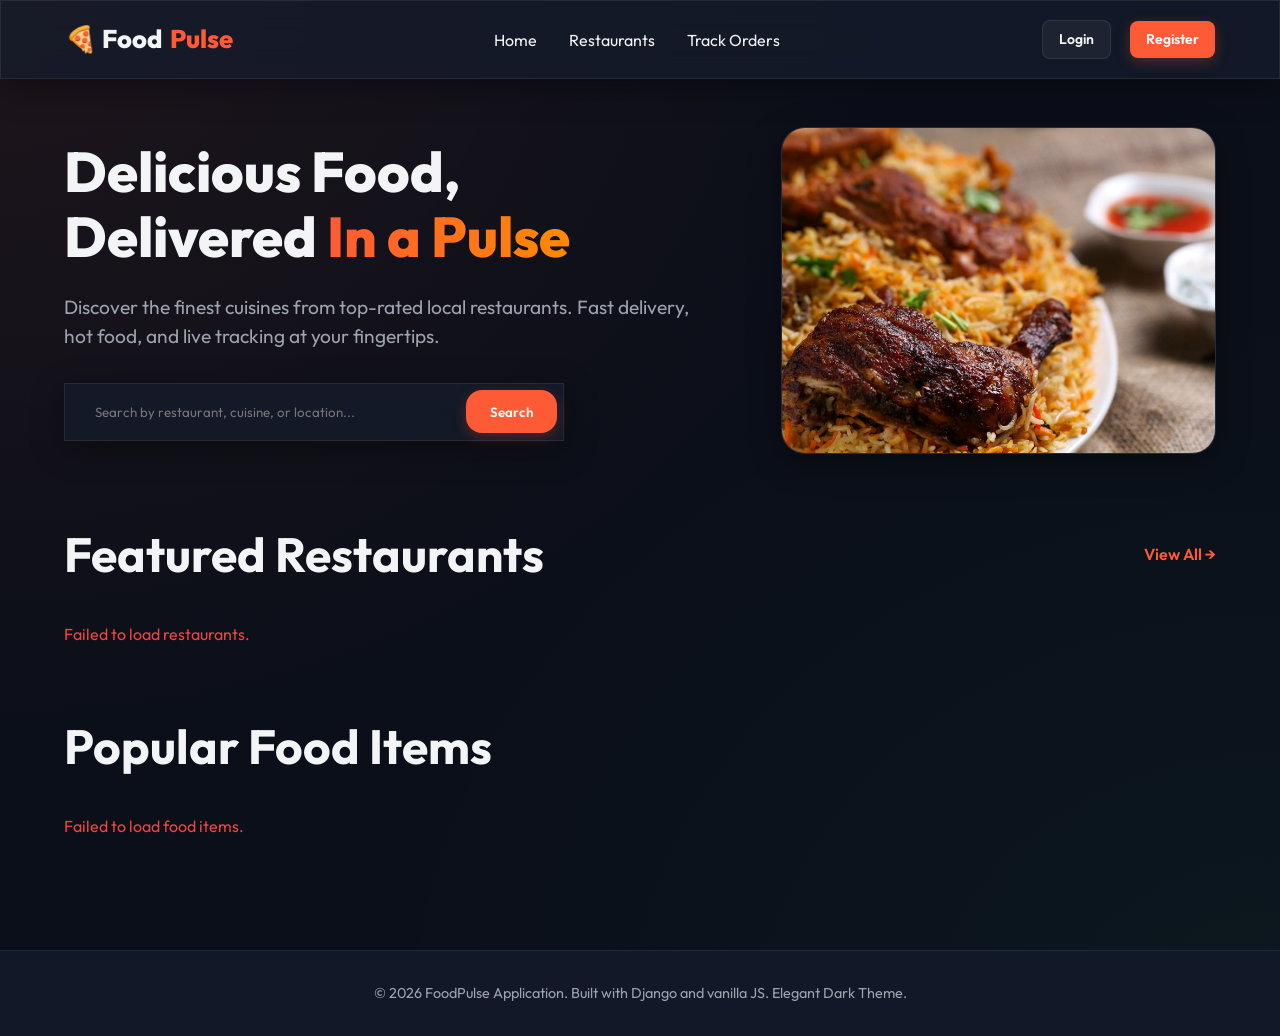
<file: Frontend/index.html>
<!DOCTYPE html>
<html lang="en">
<head>
    <meta charset="UTF-8">
    <meta name="viewport" content="width=device-width, initial-scale=1.0">
    <title>FoodPulse - Premium Online Food Ordering</title>
    <link rel="stylesheet" href="style.css">
</head>
<body>
    <!-- Navbar (rendered dynamically by script.js) -->
    <header></header>

    <!-- Hero Section -->
    <main>
        <section class="hero">
            <div class="hero-text">
                <h1>Delicious Food, <br>Delivered <span>In a Pulse</span></h1>
                <p>Discover the finest cuisines from top-rated local restaurants. Fast delivery, hot food, and live tracking at your fingertips.</p>
                <div class="search-input-wrapper glass" style="max-width: 500px; display: flex; gap: 0.5rem; padding: 0.4rem;">
                    <input type="text" id="home-search-input" placeholder="Search by restaurant, cuisine, or location..." style="border: none; background: transparent; flex: 1;">
                    <button id="home-search-btn" class="btn btn-primary" style="padding: 0.6rem 1.5rem;">Search</button>
                </div>
            </div>
            <div class="hero-image glass">
                <img src="images/biryani.jpg" alt="Delicious Food Collection">
            </div>
        </section>

        <!-- Featured Restaurants Section -->
        <section style="margin-bottom: 4rem;">
            <div class="section-title">
                <h2>Featured Restaurants</h2>
                <a href="restaurants.html" class="section-link">View All &rarr;</a>
            </div>
            <div id="featured-restaurants" class="grid-restaurants">
                <!-- Seeded via script.js -->
            </div>
        </section>

        <!-- Popular Food Items Section -->
        <section>
            <div class="section-title">
                <h2>Popular Food Items</h2>
            </div>
            <div id="popular-foods" class="grid-foods">
                <!-- Seeded via script.js -->
            </div>
        </section>
    </main>

    <!-- Footer (rendered dynamically by script.js) -->
    <footer></footer>

    <script src="script.js"></script>
</body>
</html>
</file>
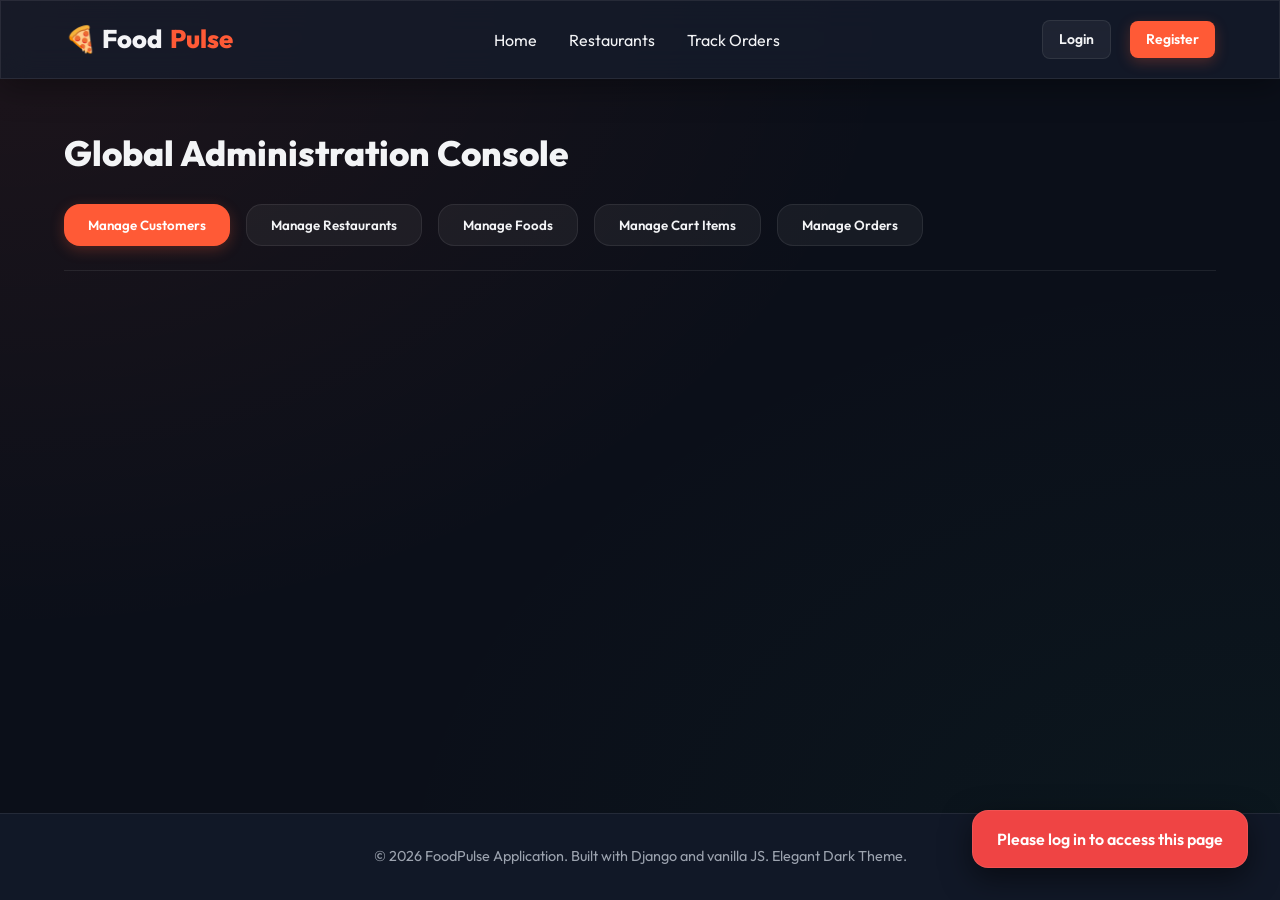
<file: Frontend/admin_dashboard.html>
<!DOCTYPE html>
<html lang="en">
<head>
    <meta charset="UTF-8">
    <meta name="viewport" content="width=device-width, initial-scale=1.0">
    <title>Admin Dashboard - FoodPulse</title>
    <link rel="stylesheet" href="style.css">
</head>
<body>
    <header></header>

    <main>
        <h1 style="font-size: 2.2rem; font-weight: 800; margin-bottom: 1.5rem;">Global Administration Console</h1>
        
        <!-- Admin Navigation Tabs -->
        <div style="display: flex; gap: 1rem; margin-bottom: 2.5rem; flex-wrap: wrap; border-bottom: 1px solid var(--border-color); padding-bottom: 1.5rem;">
            <button class="btn btn-primary admin-tab-btn" data-tab="customers">Manage Customers</button>
            <button class="btn btn-secondary admin-tab-btn" data-tab="restaurants">Manage Restaurants</button>
            <button class="btn btn-secondary admin-tab-btn" data-tab="foods">Manage Foods</button>
            <button class="btn btn-secondary admin-tab-btn" data-tab="cart">Manage Cart Items</button>
            <button class="btn btn-secondary admin-tab-btn" data-tab="orders">Manage Orders</button>
        </div>

        <!-- Dynamic Content Pane -->
        <div id="admin-tab-content" style="display: flex; flex-direction: column; gap: 2rem;">
            <!-- Rendered dynamically by script.js -->
        </div>
    </main>

    <footer></footer>

    <script src="script.js"></script>
</body>
</html>
</file>
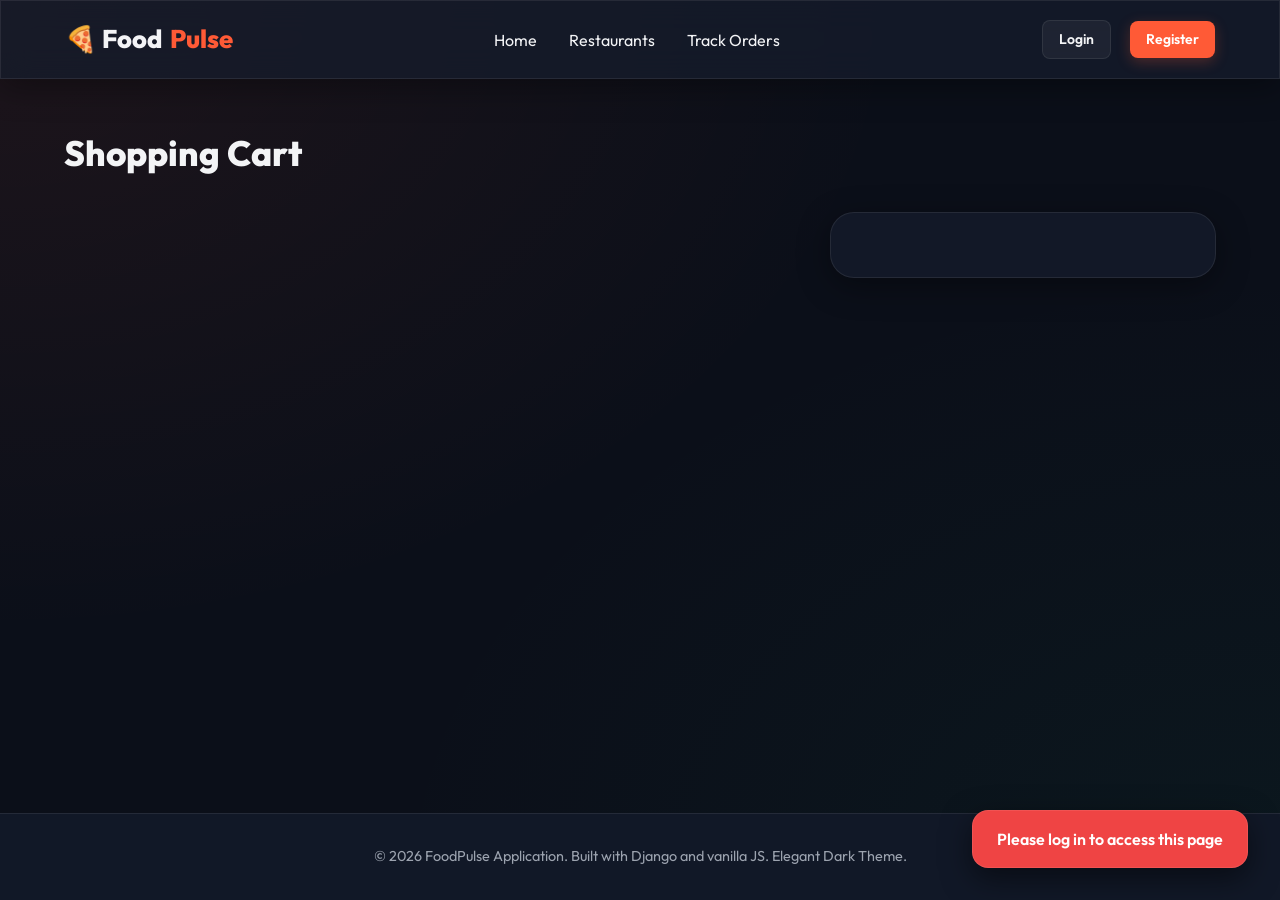
<file: Frontend/cart.html>
<!DOCTYPE html>
<html lang="en">
<head>
    <meta charset="UTF-8">
    <meta name="viewport" content="width=device-width, initial-scale=1.0">
    <title>Your Cart - FoodPulse</title>
    <link rel="stylesheet" href="style.css">
</head>
<body>
    <header></header>

    <main>
        <h1 style="font-size: 2.2rem; font-weight: 800; margin-bottom: 2rem;">Shopping Cart</h1>
        
        <div class="cart-layout">
            <!-- Left: Items List -->
            <div id="cart-items-container" class="cart-items">
                <!-- Dynamically populated -->
            </div>
            
            <!-- Right: Order Total Summary -->
            <div id="cart-summary-totals" class="cart-summary glass">
                <!-- Dynamically populated -->
            </div>
        </div>
    </main>

    <footer></footer>

    <script src="script.js"></script>
</body>
</html>
</file>
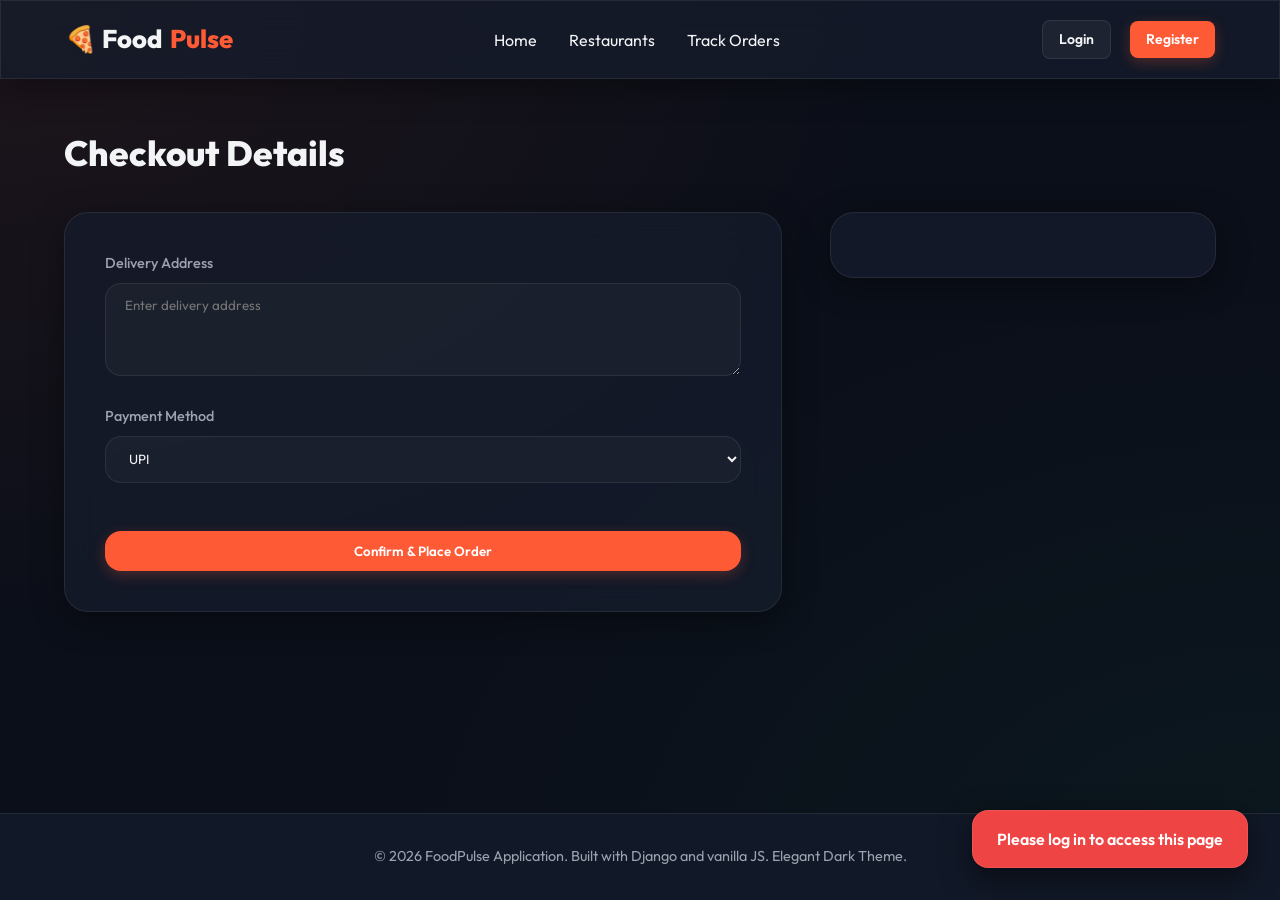
<file: Frontend/checkout.html>
<!DOCTYPE html>
<html lang="en">
<head>
    <meta charset="UTF-8">
    <meta name="viewport" content="width=device-width, initial-scale=1.0">
    <title>Checkout - FoodPulse</title>
    <link rel="stylesheet" href="style.css">
</head>
<body>
    <header></header>

    <main>
        <h1 style="font-size: 2.2rem; font-weight: 800; margin-bottom: 2rem;">Checkout Details</h1>
        
        <div class="cart-layout">
            <!-- Left Form -->
            <div class="glass" style="padding: 2.5rem; border-radius: var(--radius-lg);">
                <form id="checkout-form">
                    <div class="form-group">
                        <label for="chk-address">Delivery Address</label>
                        <textarea id="chk-address" placeholder="Enter delivery address" rows="4" required></textarea>
                    </div>
                    <div class="form-group">
                        <label for="chk-payment">Payment Method</label>
                        <select id="chk-payment" required>
                            <option value="UPI">UPI</option>
                            <option value="Credit Card">Credit Card</option>
                            <option value="Debit Card">Debit Card</option>
                            <option value="Cash on Delivery">Cash on Delivery</option>
                        </select>
                    </div>
                    <button type="submit" class="btn btn-primary" style="width: 100%; margin-top: 1.5rem;">Confirm & Place Order</button>
                </form>
            </div>
            
            <!-- Right Order Summary -->
            <div id="checkout-summary-container" class="cart-summary glass">
                <!-- Populated dynamically -->
            </div>
        </div>
    </main>

    <footer></footer>

    <script src="script.js"></script>
</body>
</html>
</file>
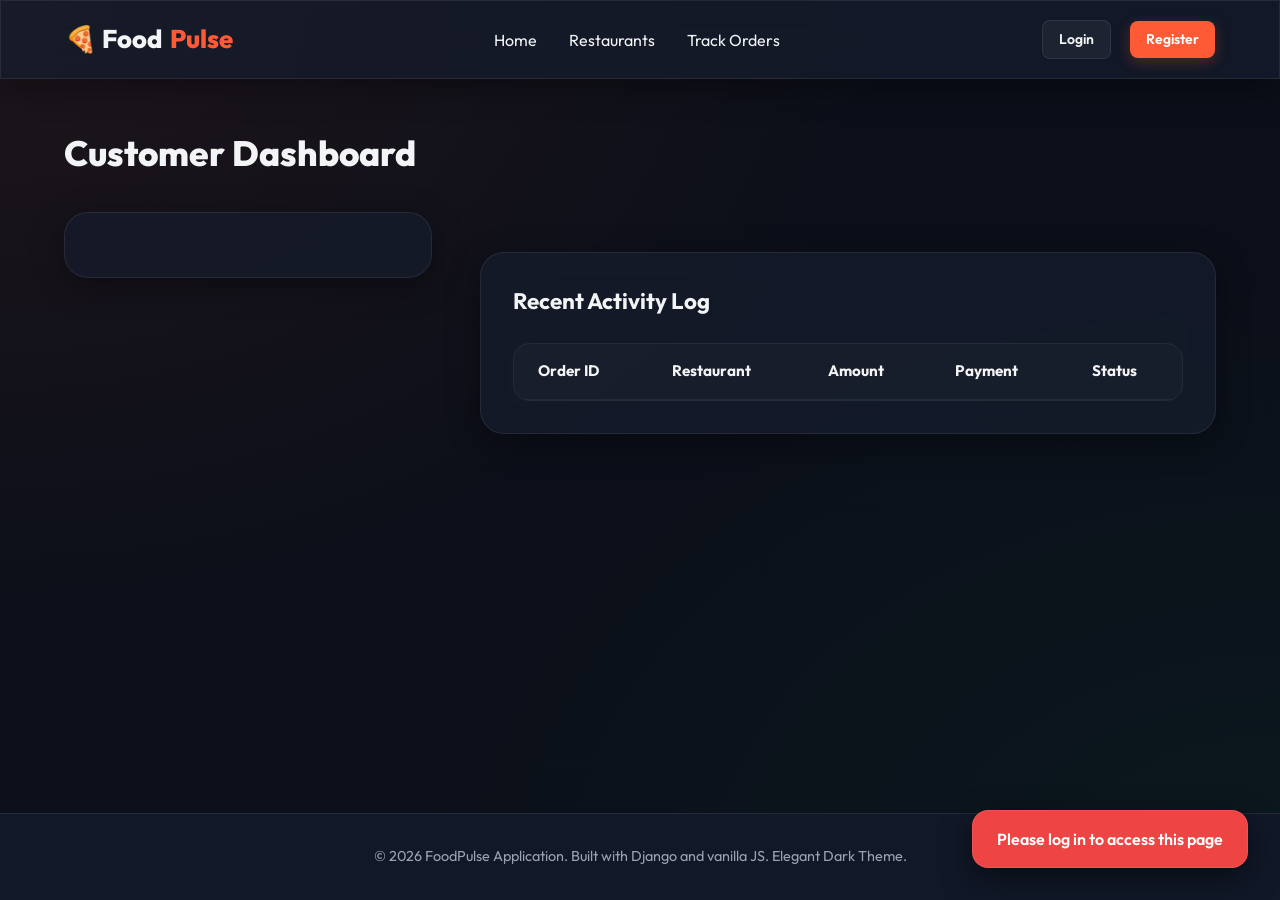
<file: Frontend/customer_dashboard.html>
<!DOCTYPE html>
<html lang="en">
<head>
    <meta charset="UTF-8">
    <meta name="viewport" content="width=device-width, initial-scale=1.0">
    <title>Customer Dashboard - FoodPulse</title>
    <link rel="stylesheet" href="style.css">
</head>
<body>
    <header></header>

    <main>
        <h1 style="font-size: 2.2rem; font-weight: 800; margin-bottom: 2rem;">Customer Dashboard</h1>
        
        <div class="dashboard-grid">
            <!-- Left Side: Profile Card -->
            <div class="panel-side">
                <div id="cust-profile-info" class="profile-card glass">
                    <!-- Populated dynamically -->
                </div>
            </div>
            
            <!-- Right Side: Stats and Log -->
            <div class="panel-main">
                <!-- Stats Row -->
                <div id="cust-stats-container" class="stat-grid">
                    <!-- Populated dynamically -->
                </div>
                
                <!-- Recent Orders -->
                <div class="glass" style="padding: 2rem; border-radius: var(--radius-lg);">
                    <h2 style="font-size: 1.4rem; font-weight: 700; margin-bottom: 1.5rem;">Recent Activity Log</h2>
                    <div class="table-container">
                        <table>
                            <thead>
                                <tr>
                                    <th>Order ID</th>
                                    <th>Restaurant</th>
                                    <th>Amount</th>
                                    <th>Payment</th>
                                    <th>Status</th>
                                </tr>
                            </thead>
                            <tbody id="cust-recent-orders">
                                <!-- Populated dynamically -->
                            </tbody>
                        </table>
                    </div>
                </div>
            </div>
        </div>
    </main>

    <footer></footer>

    <script src="script.js"></script>
</body>
</html>
</file>
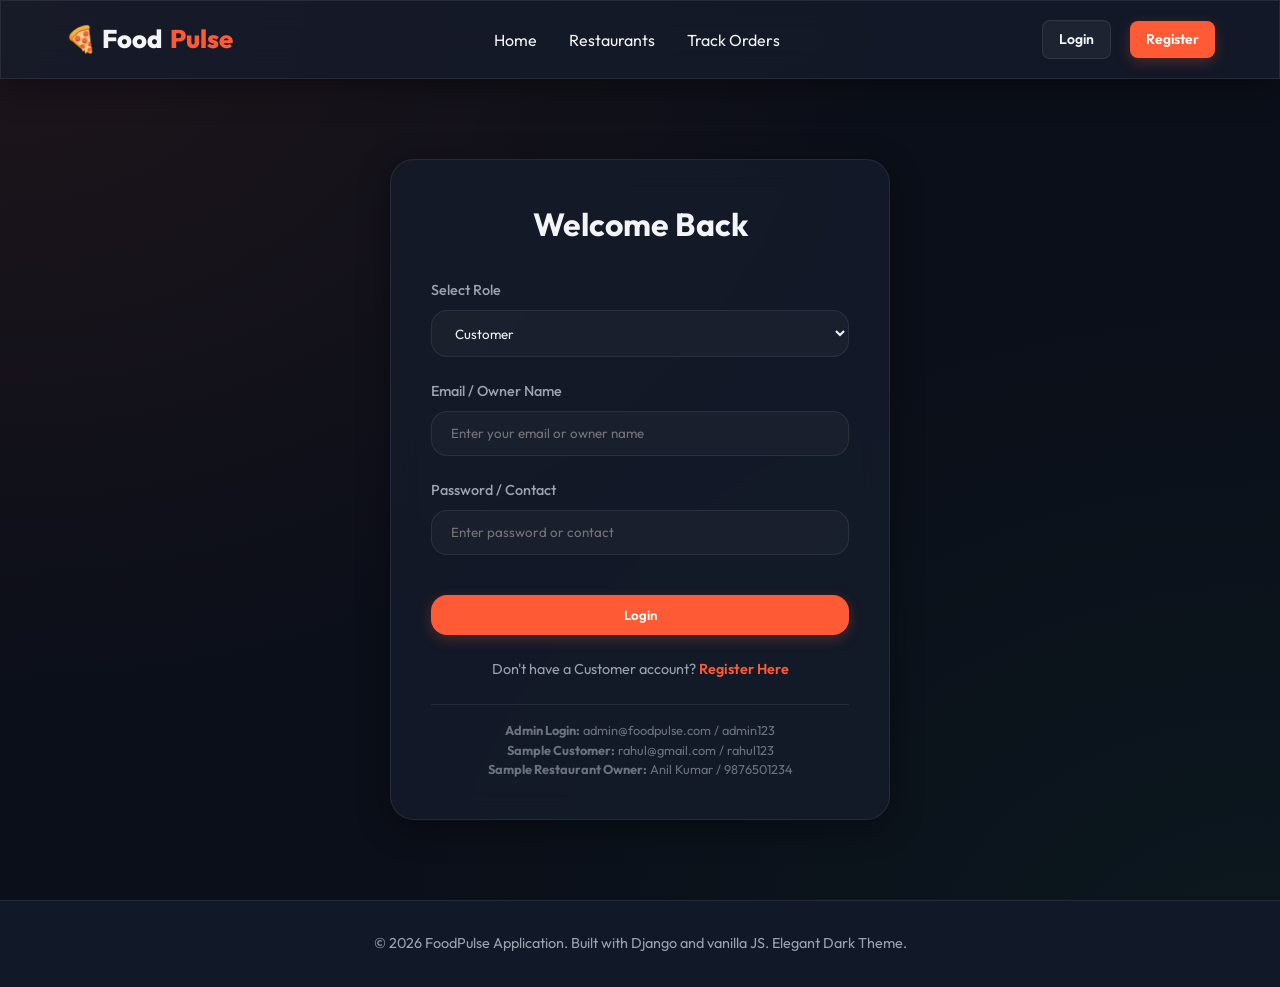
<file: Frontend/login.html>
<!DOCTYPE html>
<html lang="en">
<head>
    <meta charset="UTF-8">
    <meta name="viewport" content="width=device-width, initial-scale=1.0">
    <title>Login - FoodPulse</title>
    <link rel="stylesheet" href="style.css">
</head>
<body>
    <header></header>

    <main>
        <div class="form-container glass">
            <h2 class="form-title">Welcome Back</h2>
            <form id="login-form">
                <div class="form-group">
                    <label for="login-role">Select Role</label>
                    <select id="login-role">
                        <option value="customer">Customer</option>
                        <option value="restaurant">Restaurant Manager</option>
                        <option value="admin">System Admin</option>
                    </select>
                </div>
                <div class="form-group">
                    <label for="login-email">Email / Owner Name</label>
                    <input type="text" id="login-email" placeholder="Enter your email or owner name" required>
                </div>
                <div class="form-group">
                    <label for="login-password">Password / Contact</label>
                    <input type="password" id="login-password" placeholder="Enter password or contact" required>
                </div>
                <button type="submit" class="btn btn-primary" style="width: 100%; margin-top: 1rem;">Login</button>
            </form>
            <div class="form-footer">
                Don't have a Customer account? <a href="register.html">Register Here</a>
            </div>
            <div style="margin-top: 1.5rem; font-size: 0.8rem; color: var(--text-muted); text-align: center; border-top: 1px solid var(--border-color); padding-top: 1rem;">
                <strong>Admin Login:</strong> admin@foodpulse.com / admin123 <br/>
                <strong>Sample Customer:</strong> rahul@gmail.com / rahul123 <br/>
                <strong>Sample Restaurant Owner:</strong> Anil Kumar / 9876501234
            </div>
        </div>
    </main>

    <footer></footer>

    <script src="script.js"></script>
</body>
</html>
</file>
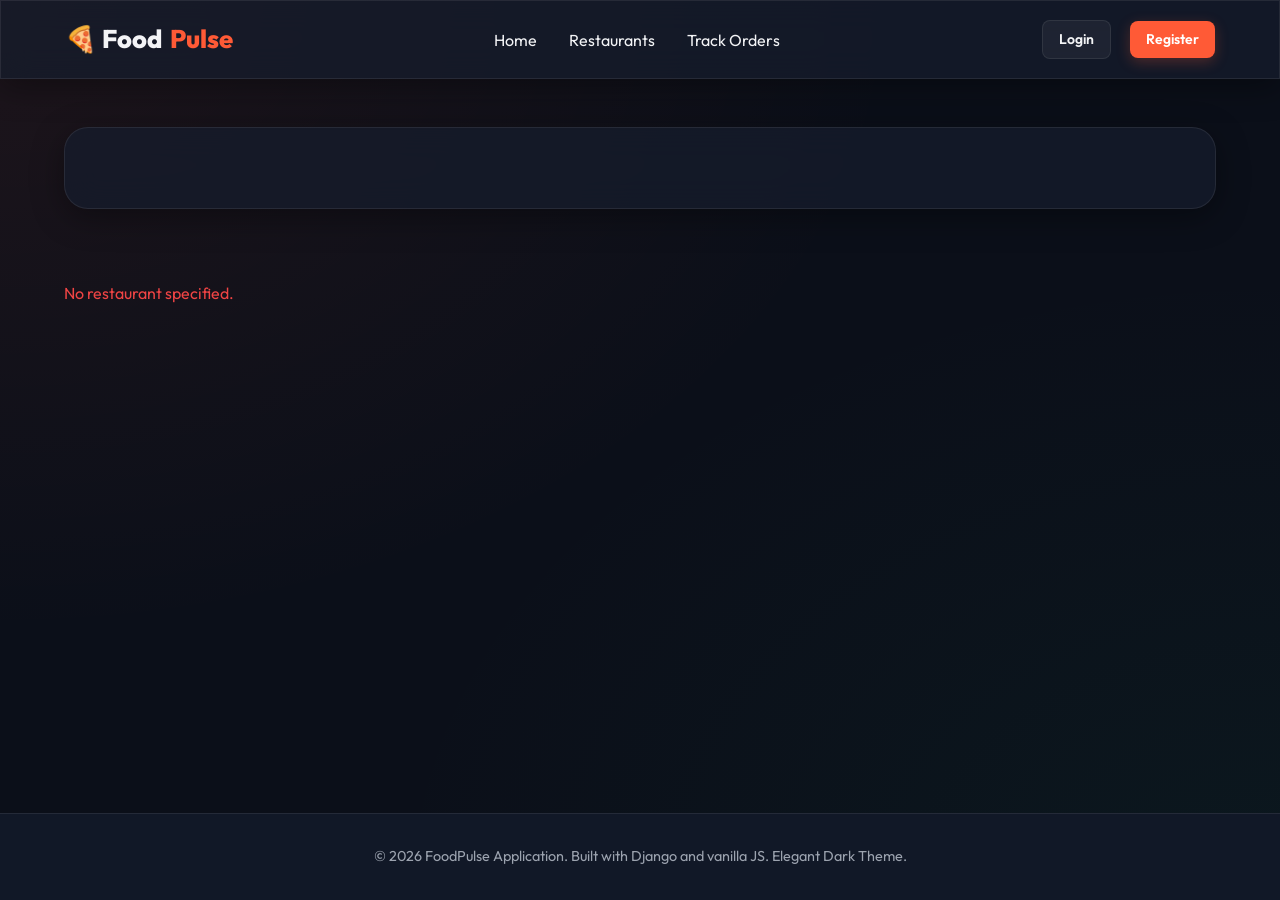
<file: Frontend/menu.html>
<!DOCTYPE html>
<html lang="en">
<head>
    <meta charset="UTF-8">
    <meta name="viewport" content="width=device-width, initial-scale=1.0">
    <title>Restaurant Menu - FoodPulse</title>
    <link rel="stylesheet" href="style.css">
</head>
<body>
    <header></header>

    <main>
        <!-- Restaurant Header Details -->
        <div id="menu-restaurant-info" class="glass" style="padding: 2.5rem; border-radius: var(--radius-lg); margin-bottom: 2.5rem;">
            <!-- Populated dynamically -->
        </div>

        <!-- Category Filters -->
        <div id="menu-category-pills" style="display: flex; gap: 1rem; margin-bottom: 2rem; flex-wrap: wrap;">
            <!-- Populated dynamically -->
        </div>

        <!-- Food Menu Grid -->
        <div id="menu-items-grid" class="grid-foods">
            <!-- Populated dynamically -->
        </div>
    </main>

    <footer></footer>

    <script src="script.js"></script>
</body>
</html>
</file>
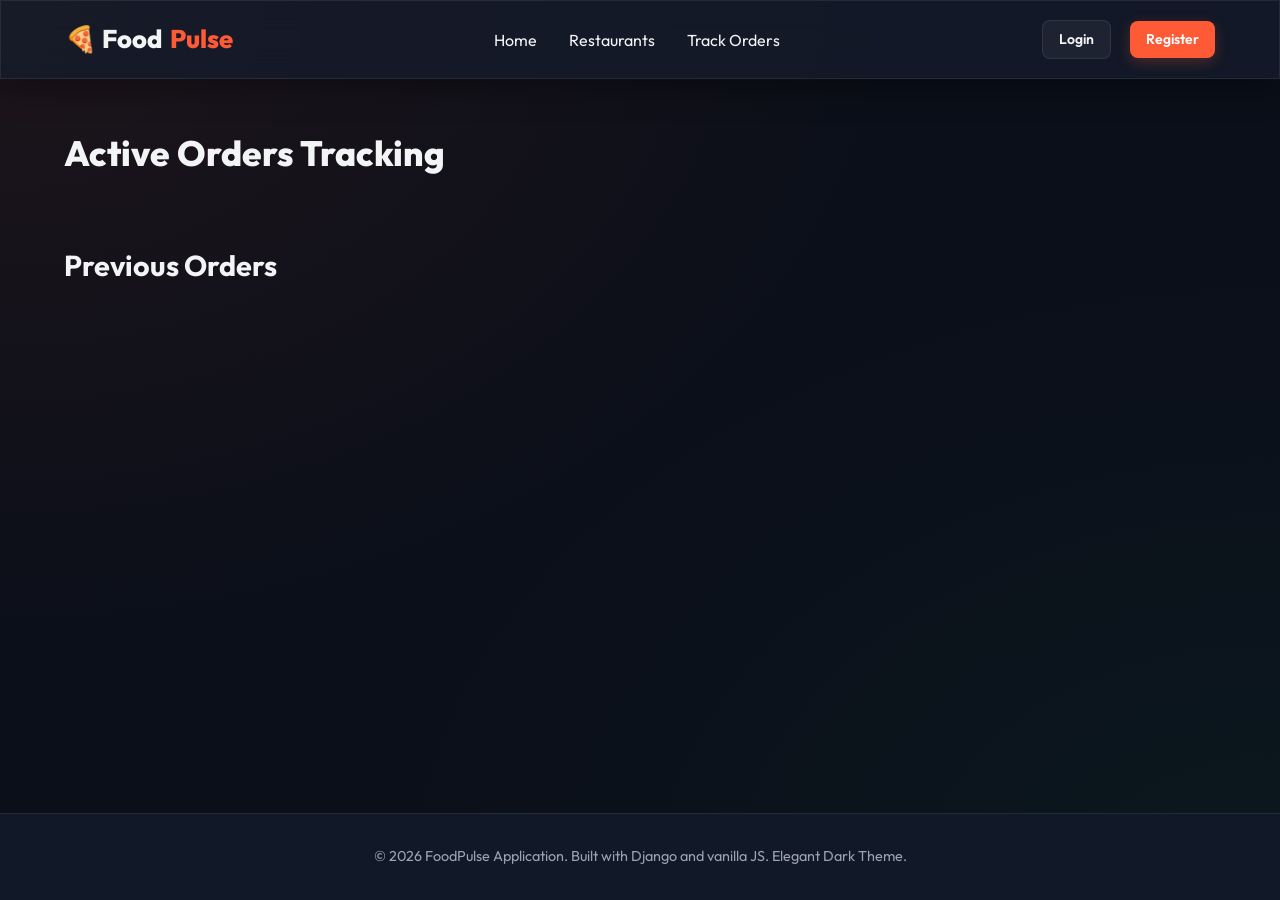
<file: Frontend/orders.html>
<!DOCTYPE html>
<html lang="en">
<head>
    <meta charset="UTF-8">
    <meta name="viewport" content="width=device-width, initial-scale=1.0">
    <title>Track Orders - FoodPulse</title>
    <link rel="stylesheet" href="style.css">
</head>
<body>
    <header></header>

    <main>
        <!-- Active Orders Section -->
        <section style="margin-bottom: 4rem;">
            <h1 style="font-size: 2.2rem; font-weight: 800; margin-bottom: 2rem;">Active Orders Tracking</h1>
            <div id="current-orders-container">
                <!-- Dynamically populated with timelines -->
            </div>
        </section>

        <!-- Previous Orders Section -->
        <section>
            <h2 style="font-size: 1.8rem; font-weight: 700; margin-bottom: 1.5rem;">Previous Orders</h2>
            <div id="previous-orders-container">
                <!-- Dynamically populated in tabular layout -->
            </div>
        </section>
    </main>

    <footer></footer>

    <script src="script.js"></script>
</body>
</html>
</file>
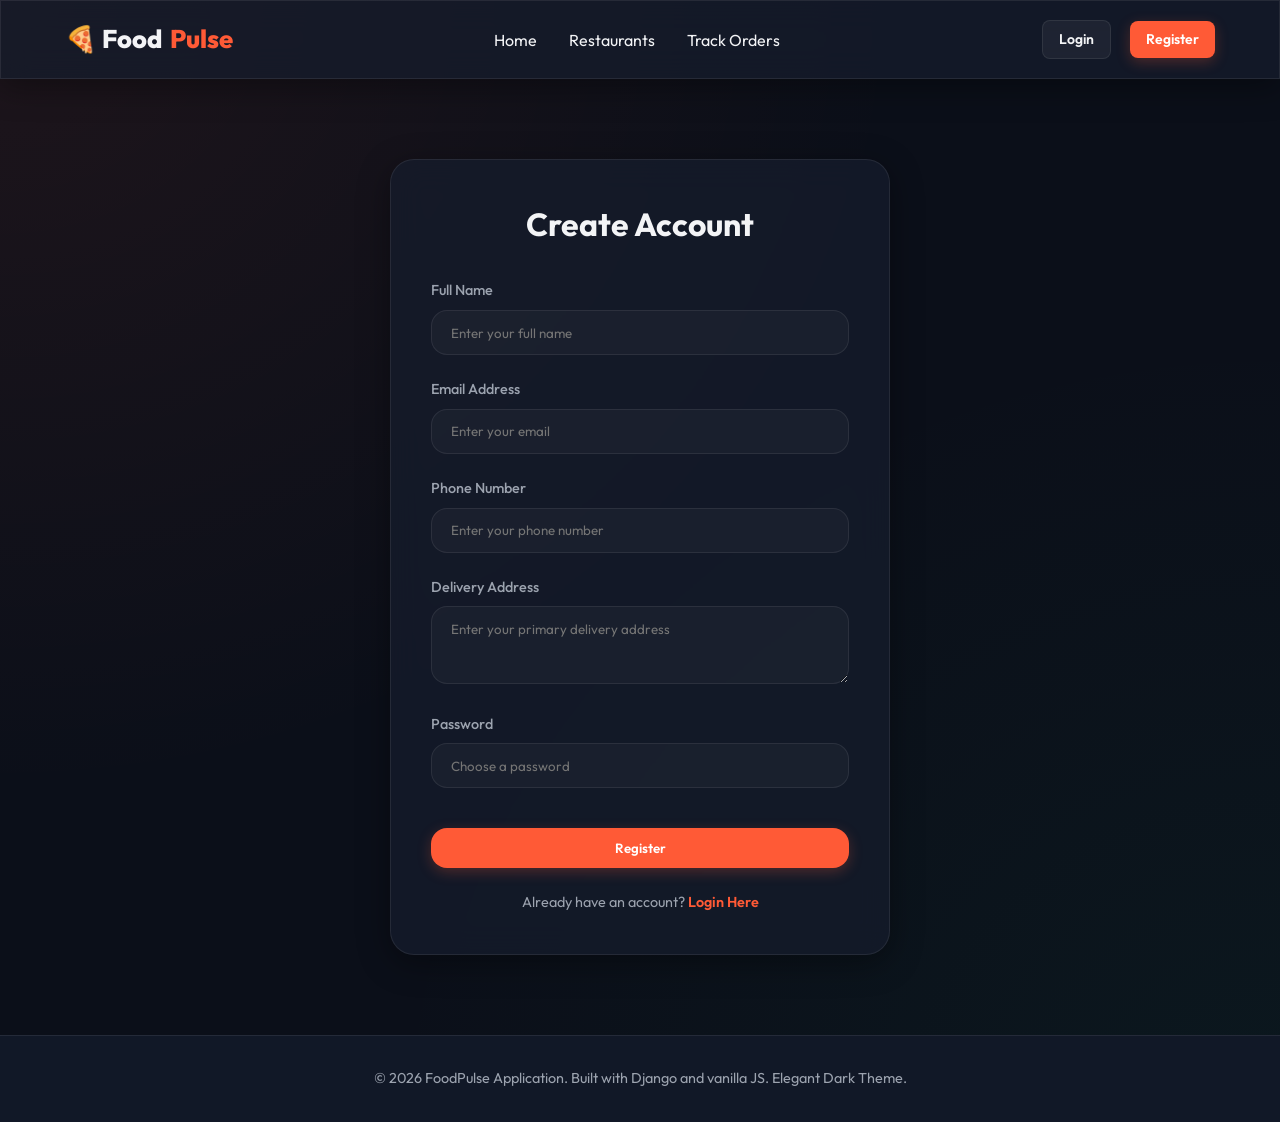
<file: Frontend/register.html>
<!DOCTYPE html>
<html lang="en">
<head>
    <meta charset="UTF-8">
    <meta name="viewport" content="width=device-width, initial-scale=1.0">
    <title>Customer Register - FoodPulse</title>
    <link rel="stylesheet" href="style.css">
</head>
<body>
    <header></header>

    <main>
        <div class="form-container glass">
            <h2 class="form-title">Create Account</h2>
            <form id="register-form">
                <div class="form-group">
                    <label for="reg-name">Full Name</label>
                    <input type="text" id="reg-name" placeholder="Enter your full name" required>
                </div>
                <div class="form-group">
                    <label for="reg-email">Email Address</label>
                    <input type="email" id="reg-email" placeholder="Enter your email" required>
                </div>
                <div class="form-group">
                    <label for="reg-phone">Phone Number</label>
                    <input type="tel" id="reg-phone" placeholder="Enter your phone number" required>
                </div>
                <div class="form-group">
                    <label for="reg-address">Delivery Address</label>
                    <textarea id="reg-address" placeholder="Enter your primary delivery address" rows="3" required></textarea>
                </div>
                <div class="form-group">
                    <label for="reg-password">Password</label>
                    <input type="password" id="reg-password" placeholder="Choose a password" required>
                </div>
                <button type="submit" class="btn btn-primary" style="width: 100%; margin-top: 1rem;">Register</button>
            </form>
            <div class="form-footer">
                Already have an account? <a href="login.html">Login Here</a>
            </div>
        </div>
    </main>

    <footer></footer>

    <script src="script.js"></script>
</body>
</html>
</file>
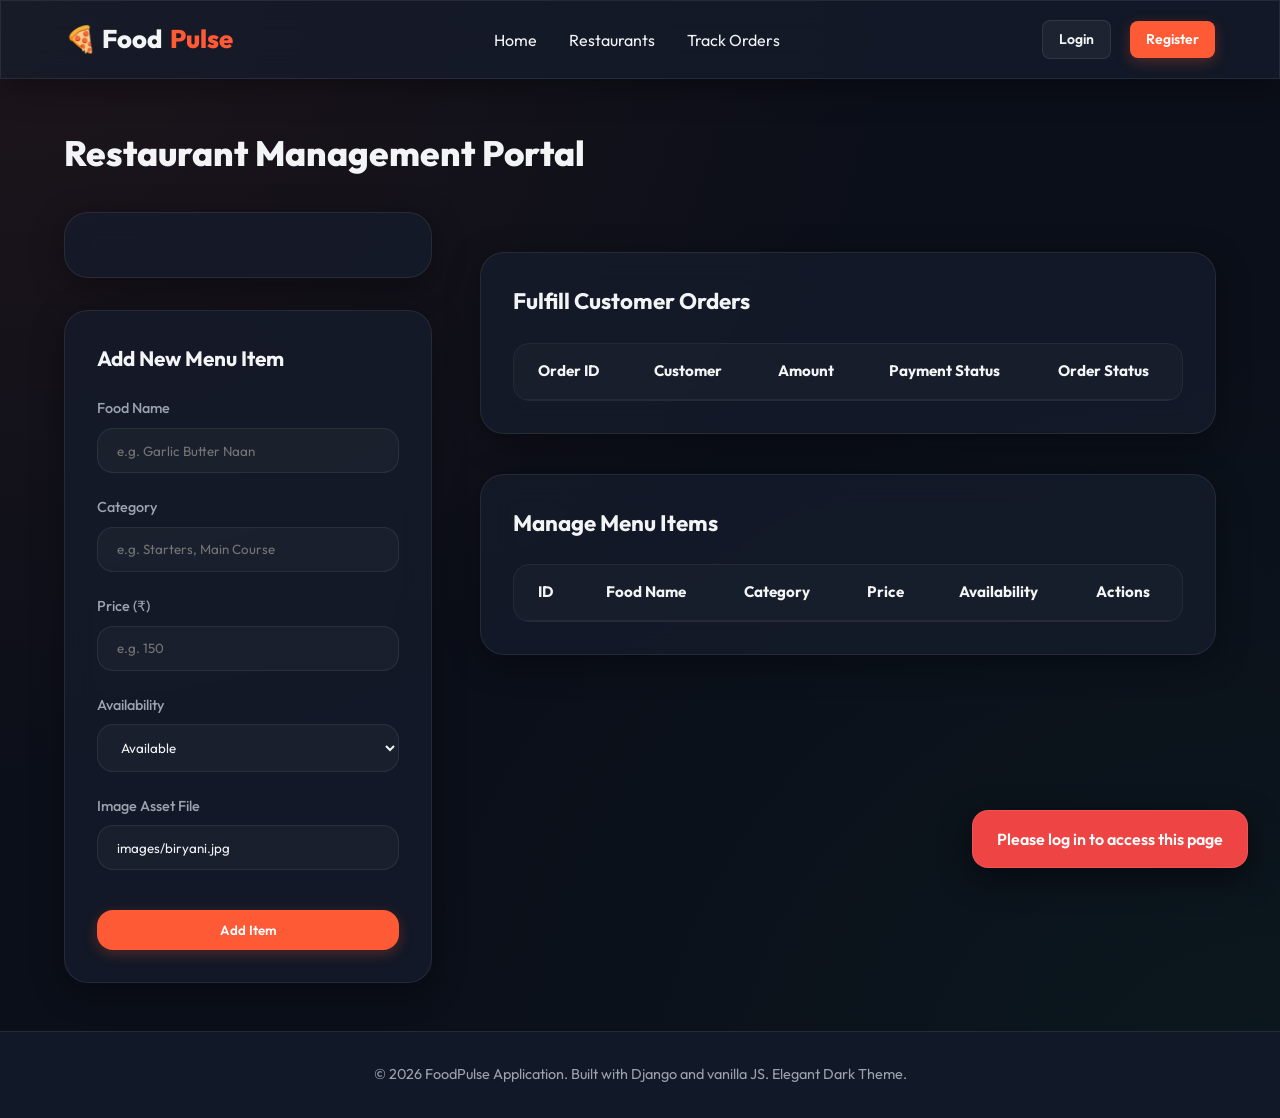
<file: Frontend/restaurant_dashboard.html>
<!DOCTYPE html>
<html lang="en">
<head>
    <meta charset="UTF-8">
    <meta name="viewport" content="width=device-width, initial-scale=1.0">
    <title>Restaurant Manager - FoodPulse</title>
    <link rel="stylesheet" href="style.css">
</head>
<body>
    <header></header>

    <main>
        <h1 style="font-size: 2.2rem; font-weight: 800; margin-bottom: 2rem;">Restaurant Management Portal</h1>
        
        <div class="dashboard-grid">
            <!-- Left Side: Profile and Add Food Form -->
            <div class="panel-side">
                <div id="rest-details-info" class="profile-card glass">
                    <!-- Populated dynamically -->
                </div>
                
                <!-- Add Food Form -->
                <div class="glass" style="padding: 2rem; border-radius: var(--radius-lg);">
                    <h3 style="font-size: 1.3rem; font-weight: 700; margin-bottom: 1.5rem;">Add New Menu Item</h3>
                    <form id="rest-add-food-form">
                        <div class="form-group">
                            <label for="food-name">Food Name</label>
                            <input type="text" id="food-name" placeholder="e.g. Garlic Butter Naan" required>
                        </div>
                        <div class="form-group">
                            <label for="food-category">Category</label>
                            <input type="text" id="food-category" placeholder="e.g. Starters, Main Course" required>
                        </div>
                        <div class="form-group">
                            <label for="food-price">Price (₹)</label>
                            <input type="number" id="food-price" step="0.01" min="1" placeholder="e.g. 150" required>
                        </div>
                        <div class="form-group">
                            <label for="food-avail">Availability</label>
                            <select id="food-avail">
                                <option value="Available">Available</option>
                                <option value="Out of Stock">Out of Stock</option>
                            </select>
                        </div>
                        <div class="form-group">
                            <label for="food-img">Image Asset File</label>
                            <input type="text" id="food-img" placeholder="e.g. biryani.jpg, pizza.jpg" value="images/biryani.jpg">
                        </div>
                        <button type="submit" class="btn btn-primary" style="width: 100%; margin-top: 1rem;">Add Item</button>
                    </form>
                </div>
            </div>
            
            <!-- Right Side: Stats, Menu List, Orders List -->
            <div class="panel-main">
                <!-- Stats -->
                <div id="rest-stats-container" class="stat-grid">
                    <!-- Populated dynamically -->
                </div>
                
                <!-- Order Fulfillment Table -->
                <div class="glass" style="padding: 2rem; border-radius: var(--radius-lg);">
                    <h2 style="font-size: 1.4rem; font-weight: 700; margin-bottom: 1.5rem;">Fulfill Customer Orders</h2>
                    <div class="table-container">
                        <table>
                            <thead>
                                <tr>
                                    <th>Order ID</th>
                                    <th>Customer</th>
                                    <th>Amount</th>
                                    <th>Payment Status</th>
                                    <th>Order Status</th>
                                </tr>
                            </thead>
                            <tbody id="rest-orders-table">
                                <!-- Populated dynamically -->
                            </tbody>
                        </table>
                    </div>
                </div>
                
                <!-- Menu Management Table -->
                <div class="glass" style="padding: 2rem; border-radius: var(--radius-lg);">
                    <h2 style="font-size: 1.4rem; font-weight: 700; margin-bottom: 1.5rem;">Manage Menu Items</h2>
                    <div class="table-container">
                        <table>
                            <thead>
                                <tr>
                                    <th>ID</th>
                                    <th>Food Name</th>
                                    <th>Category</th>
                                    <th>Price</th>
                                    <th>Availability</th>
                                    <th>Actions</th>
                                </tr>
                            </thead>
                            <tbody id="rest-foods-table">
                                <!-- Populated dynamically -->
                            </tbody>
                        </table>
                    </div>
                </div>
            </div>
        </div>
    </main>

    <footer></footer>

    <script src="script.js"></script>
</body>
</html>
</file>
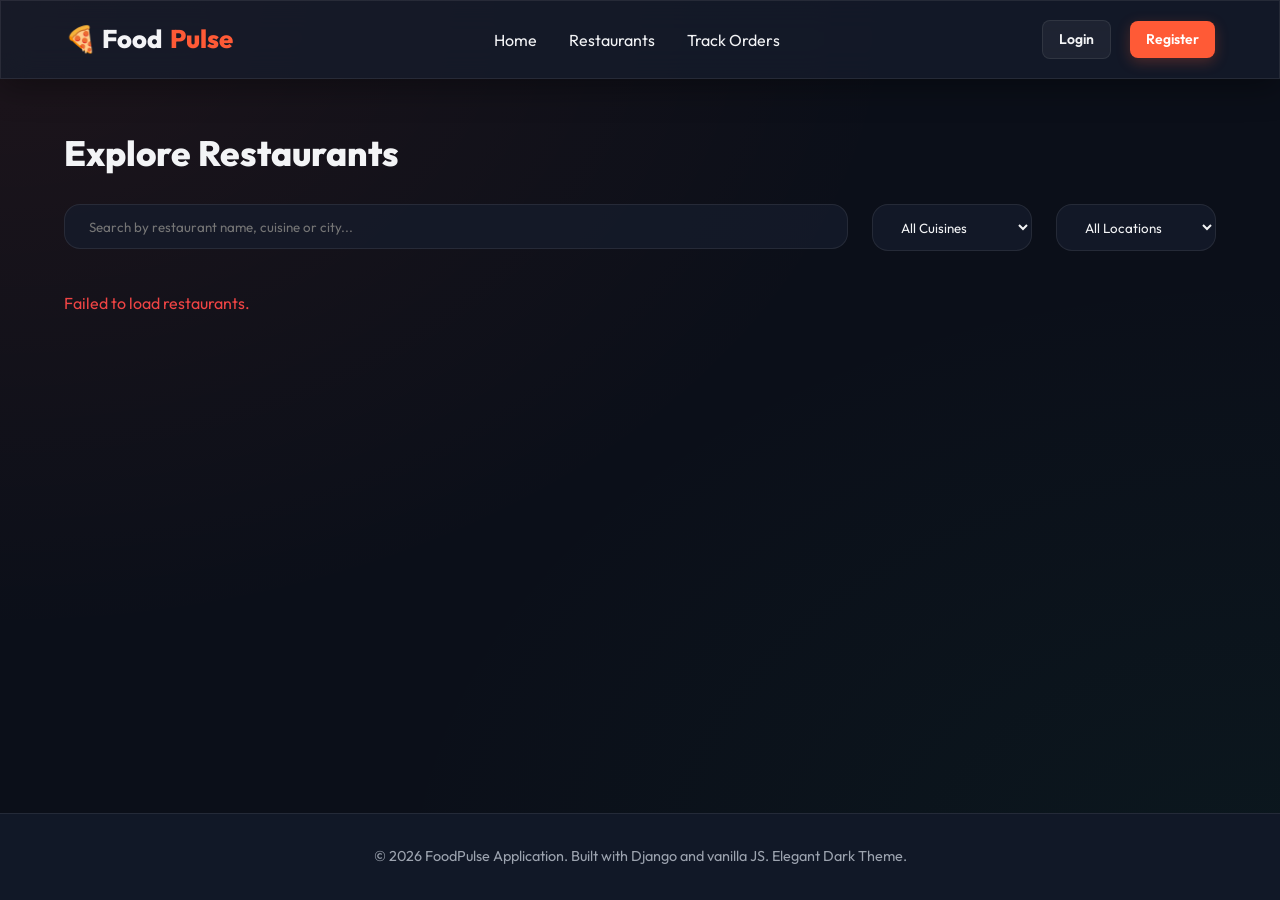
<file: Frontend/restaurants.html>
<!DOCTYPE html>
<html lang="en">
<head>
    <meta charset="UTF-8">
    <meta name="viewport" content="width=device-width, initial-scale=1.0">
    <title>Explore Restaurants - FoodPulse</title>
    <link rel="stylesheet" href="style.css">
</head>
<body>
    <header></header>

    <main>
        <h1 style="font-size: 2.2rem; font-weight: 800; margin-bottom: 1.5rem;">Explore Restaurants</h1>
        
        <!-- Filter Bar -->
        <div class="filter-bar">
            <div class="search-input-wrapper">
                <input type="text" id="rest-search" placeholder="Search by restaurant name, cuisine or city...">
            </div>
            <div>
                <select id="filter-cuisine" class="select-filter">
                    <option value="">All Cuisines</option>
                    <!-- Populated dynamically -->
                </select>
            </div>
            <div>
                <select id="filter-location" class="select-filter">
                    <option value="">All Locations</option>
                    <!-- Populated dynamically -->
                </select>
            </div>
        </div>

        <!-- Restaurants Grid -->
        <div id="restaurants-grid" class="grid-restaurants">
            <!-- Dynamically populated by script.js -->
        </div>
    </main>

    <footer></footer>

    <script src="script.js"></script>
</body>
</html>
</file>
<file: Frontend/style.css>
@import url('https://fonts.googleapis.com/css2?family=Outfit:wght@300;400;500;600;700;800&display=swap');

:root {
    --bg-primary: #0b0f19;
    --bg-secondary: #111827;
    --bg-card: rgba(22, 28, 45, 0.75);
    --border-color: rgba(255, 255, 255, 0.08);
    --text-primary: #f3f4f6;
    --text-secondary: #9ca3af;
    --text-muted: #6b7280;
    --primary: #ff5a36;
    --primary-hover: #e04825;
    --primary-glow: rgba(255, 90, 54, 0.25);
    --success: #10b981;
    --error: #ef4444;
    --warning: #f59e0b;
    --rating: #fbbf24;
    --font-sans: 'Outfit', sans-serif;
    --radius-sm: 8px;
    --radius-md: 16px;
    --radius-lg: 24px;
    --transition: all 0.3s cubic-bezier(0.4, 0, 0.2, 1);
}

* {
    margin: 0;
    padding: 0;
    box-sizing: border-box;
}

body {
    font-family: var(--font-sans);
    background-color: var(--bg-primary);
    background-image: 
        radial-gradient(at 0% 0%, rgba(255, 90, 54, 0.08) 0px, transparent 50%),
        radial-gradient(at 100% 100%, rgba(16, 185, 129, 0.05) 0px, transparent 50%);
    color: var(--text-primary);
    min-height: 100vh;
    display: flex;
    flex-direction: column;
    overflow-x: hidden;
    line-height: 1.5;
}

a {
    color: inherit;
    text-decoration: none;
    transition: var(--transition);
}

button, input, select, textarea {
    font-family: inherit;
    color: inherit;
}

/* Glassmorphism utility */
.glass {
    background: var(--bg-card);
    backdrop-filter: blur(16px);
    -webkit-backdrop-filter: blur(16px);
    border: 1px solid var(--border-color);
    box-shadow: 0 8px 32px 0 rgba(0, 0, 0, 0.37);
}

/* Navbar */
header {
    position: sticky;
    top: 0;
    z-index: 100;
    width: 100%;
}

.navbar {
    display: flex;
    justify-content: space-between;
    align-items: center;
    padding: 1.2rem 5%;
    border-bottom: 1px solid var(--border-color);
}

.logo {
    display: flex;
    align-items: center;
    gap: 0.5rem;
    font-size: 1.6rem;
    font-weight: 800;
    color: var(--text-primary);
}

.logo span {
    color: var(--primary);
}

.nav-links {
    display: flex;
    gap: 2rem;
    align-items: center;
    list-style: none;
}

.nav-links a:hover {
    color: var(--primary);
    text-shadow: 0 0 8px var(--primary-glow);
}

.nav-buttons {
    display: flex;
    align-items: center;
    gap: 1.2rem;
}

/* Buttons */
.btn {
    display: inline-flex;
    align-items: center;
    justify-content: center;
    gap: 0.5rem;
    padding: 0.75rem 1.5rem;
    border-radius: var(--radius-md);
    font-weight: 600;
    cursor: pointer;
    transition: var(--transition);
    border: none;
    outline: none;
}

.btn-primary {
    background: var(--primary);
    color: #fff;
    box-shadow: 0 4px 14px var(--primary-glow);
}

.btn-primary:hover {
    background: var(--primary-hover);
    transform: translateY(-2px);
    box-shadow: 0 6px 20px rgba(255, 90, 54, 0.4);
}

.btn-secondary {
    background: rgba(255, 255, 255, 0.05);
    border: 1px solid var(--border-color);
}

.btn-secondary:hover {
    background: rgba(255, 255, 255, 0.1);
    transform: translateY(-2px);
}

.btn-danger {
    background: var(--error);
    color: #fff;
}

.btn-danger:hover {
    background: #d32f2f;
    transform: translateY(-2px);
}

.btn-sm {
    padding: 0.5rem 1rem;
    font-size: 0.875rem;
    border-radius: var(--radius-sm);
}

/* Main Content */
main {
    flex: 1;
    padding: 3rem 5%;
    max-width: 1400px;
    width: 100%;
    margin: 0 auto;
}

/* Footer */
footer {
    padding: 2rem 5%;
    text-align: center;
    border-top: 1px solid var(--border-color);
    color: var(--text-secondary);
    background-color: var(--bg-secondary);
    font-size: 0.9rem;
}

/* Hero Section */
.hero {
    display: grid;
    grid-template-columns: 1.2fr 0.8fr;
    gap: 4rem;
    align-items: center;
    margin-bottom: 4rem;
}

.hero-text h1 {
    font-size: 3.5rem;
    font-weight: 800;
    line-height: 1.15;
    margin-bottom: 1.5rem;
}

.hero-text h1 span {
    color: var(--primary);
    background: linear-gradient(to right, #ff5a36, #ff8a00);
    -webkit-background-clip: text;
    -webkit-text-fill-color: transparent;
}

.hero-text p {
    font-size: 1.2rem;
    color: var(--text-secondary);
    margin-bottom: 2rem;
}

.hero-image {
    position: relative;
    border-radius: var(--radius-lg);
    overflow: hidden;
    aspect-ratio: 4/3;
    border: 1px solid var(--border-color);
}

.hero-image img {
    width: 100%;
    height: 100%;
    object-fit: cover;
    transition: transform 0.8s ease;
}

.hero-image:hover img {
    transform: scale(1.05);
}

/* Grid Sections */
.section-title {
    font-size: 2rem;
    font-weight: 700;
    margin-bottom: 2rem;
    display: flex;
    justify-content: space-between;
    align-items: center;
}

.section-link {
    font-size: 1rem;
    color: var(--primary);
    font-weight: 600;
}

.grid-restaurants {
    display: grid;
    grid-template-columns: repeat(auto-fill, minmax(280px, 1fr));
    gap: 2rem;
    margin-bottom: 4rem;
}

.grid-foods {
    display: grid;
    grid-template-columns: repeat(auto-fill, minmax(250px, 1fr));
    gap: 2rem;
    margin-bottom: 4rem;
}

/* Restaurant Card */
.card-restaurant {
    border-radius: var(--radius-md);
    overflow: hidden;
    transition: var(--transition);
}

.card-restaurant:hover {
    transform: translateY(-5px);
    border-color: rgba(255, 90, 54, 0.3);
}

.card-image {
    height: 180px;
    position: relative;
    overflow: hidden;
}

.card-image img {
    width: 100%;
    height: 100%;
    object-fit: cover;
    transition: var(--transition);
}

.card-restaurant:hover .card-image img {
    transform: scale(1.05);
}

.card-badge {
    position: absolute;
    top: 1rem;
    right: 1rem;
    background: rgba(11, 15, 25, 0.8);
    backdrop-filter: blur(8px);
    padding: 0.25rem 0.75rem;
    border-radius: var(--radius-sm);
    font-size: 0.8rem;
    font-weight: 600;
    color: var(--primary);
    border: 1px solid var(--border-color);
}

.card-body {
    padding: 1.5rem;
}

.card-title {
    font-size: 1.25rem;
    font-weight: 700;
    margin-bottom: 0.5rem;
}

.card-cuisine {
    color: var(--text-secondary);
    font-size: 0.9rem;
    margin-bottom: 1rem;
}

.card-meta {
    display: flex;
    justify-content: space-between;
    align-items: center;
    border-top: 1px solid var(--border-color);
    padding-top: 1rem;
    font-size: 0.9rem;
}

.rating {
    display: flex;
    align-items: center;
    gap: 0.25rem;
    font-weight: 600;
    color: var(--rating);
}

/* Food Card */
.card-food {
    border-radius: var(--radius-md);
    overflow: hidden;
    transition: var(--transition);
    display: flex;
    flex-direction: column;
}

.card-food:hover {
    transform: translateY(-5px);
    border-color: rgba(255, 90, 54, 0.3);
}

.food-badge {
    position: absolute;
    top: 1rem;
    left: 1rem;
    background: rgba(16, 185, 129, 0.9);
    padding: 0.25rem 0.75rem;
    border-radius: var(--radius-sm);
    font-size: 0.8rem;
    font-weight: 600;
    color: white;
}

.food-badge.out-of-stock {
    background: rgba(239, 68, 68, 0.9);
}

.food-price {
    font-size: 1.3rem;
    font-weight: 800;
    color: var(--text-primary);
}

.food-restaurant {
    font-size: 0.85rem;
    color: var(--text-secondary);
    margin-bottom: 0.5rem;
    font-weight: 500;
}

/* Forms */
.form-container {
    max-width: 500px;
    margin: 2rem auto;
    padding: 2.5rem;
    border-radius: var(--radius-lg);
}

.form-title {
    font-size: 2rem;
    font-weight: 700;
    text-align: center;
    margin-bottom: 2rem;
}

.form-group {
    margin-bottom: 1.5rem;
}

.form-group label {
    display: block;
    margin-bottom: 0.5rem;
    font-size: 0.9rem;
    font-weight: 500;
    color: var(--text-secondary);
}

.form-group input, .form-group select, .form-group textarea {
    width: 100%;
    padding: 0.85rem 1.2rem;
    border-radius: var(--radius-md);
    background: rgba(255, 255, 255, 0.03);
    border: 1px solid var(--border-color);
    outline: none;
    transition: var(--transition);
    color: var(--text-primary);
}

.form-group input:focus, .form-group select:focus, .form-group textarea:focus {
    border-color: var(--primary);
    box-shadow: 0 0 10px rgba(255, 90, 54, 0.15);
    background: rgba(255, 255, 255, 0.05);
}

.form-footer {
    text-align: center;
    margin-top: 1.5rem;
    font-size: 0.9rem;
    color: var(--text-secondary);
}

.form-footer a {
    color: var(--primary);
    font-weight: 600;
}

/* Cart Page */
.cart-layout {
    display: grid;
    grid-template-columns: 1.3fr 0.7fr;
    gap: 3rem;
}

.cart-items {
    display: flex;
    flex-direction: column;
    gap: 1.5rem;
}

.cart-item {
    display: flex;
    align-items: center;
    justify-content: space-between;
    padding: 1.5rem;
    border-radius: var(--radius-md);
}

.cart-item-details {
    display: flex;
    flex-direction: column;
    gap: 0.25rem;
}

.cart-item-title {
    font-size: 1.2rem;
    font-weight: 700;
}

.cart-item-price {
    color: var(--text-secondary);
    font-size: 0.95rem;
}

.cart-qty-ctrl {
    display: flex;
    align-items: center;
    gap: 1rem;
    background: rgba(255, 255, 255, 0.05);
    border: 1px solid var(--border-color);
    padding: 0.35rem 0.85rem;
    border-radius: var(--radius-sm);
}

.cart-qty-btn {
    background: none;
    border: none;
    cursor: pointer;
    font-size: 1.1rem;
    font-weight: 700;
    color: var(--text-primary);
}

.cart-qty-btn:hover {
    color: var(--primary);
}

.cart-summary {
    padding: 2rem;
    border-radius: var(--radius-lg);
    height: fit-content;
    display: flex;
    flex-direction: column;
    gap: 1.5rem;
}

.summary-row {
    display: flex;
    justify-content: space-between;
    font-size: 1.1rem;
}

.summary-total {
    font-size: 1.4rem;
    font-weight: 800;
    border-top: 1px solid var(--border-color);
    padding-top: 1rem;
    color: var(--text-primary);
}

/* Timeline/Order Tracking */
.timeline {
    position: relative;
    max-width: 800px;
    margin: 2rem auto;
    padding: 1rem 0;
}

.timeline::before {
    content: '';
    position: absolute;
    left: 25px;
    top: 0;
    height: 100%;
    width: 4px;
    background: rgba(255, 255, 255, 0.1);
    border-radius: 2px;
}

.timeline-item {
    position: relative;
    padding-left: 70px;
    margin-bottom: 2.5rem;
}

.timeline-item:last-child {
    margin-bottom: 0;
}

.timeline-icon {
    position: absolute;
    left: 10px;
    top: 0;
    width: 34px;
    height: 34px;
    border-radius: 50%;
    background: var(--bg-secondary);
    border: 3px solid rgba(255, 255, 255, 0.1);
    display: flex;
    align-items: center;
    justify-content: center;
    z-index: 1;
    transition: var(--transition);
}

.timeline-item.active .timeline-icon {
    background: var(--primary);
    border-color: var(--primary-glow);
    box-shadow: 0 0 15px var(--primary);
}

.timeline-item.completed .timeline-icon {
    background: var(--success);
    border-color: rgba(16, 185, 129, 0.3);
}

.timeline-content {
    padding: 1.2rem;
    border-radius: var(--radius-md);
}

.timeline-title {
    font-weight: 700;
    font-size: 1.15rem;
    margin-bottom: 0.25rem;
}

.timeline-desc {
    color: var(--text-secondary);
    font-size: 0.95rem;
}

/* Dashboard / Panels */
.dashboard-grid {
    display: grid;
    grid-template-columns: 1fr 2fr;
    gap: 3rem;
}

.panel-side {
    display: flex;
    flex-direction: column;
    gap: 2rem;
}

.panel-main {
    display: flex;
    flex-direction: column;
    gap: 2.5rem;
}

.profile-card {
    padding: 2rem;
    border-radius: var(--radius-lg);
    text-align: center;
    display: flex;
    flex-direction: column;
    align-items: center;
    gap: 1rem;
}

.profile-avatar {
    width: 90px;
    height: 90px;
    border-radius: 50%;
    background: linear-gradient(135deg, var(--primary), #ff8a00);
    display: flex;
    align-items: center;
    justify-content: center;
    font-size: 2.5rem;
    font-weight: 800;
    color: white;
    margin-bottom: 0.5rem;
}

.stat-grid {
    display: grid;
    grid-template-columns: repeat(auto-fit, minmax(130px, 1fr));
    gap: 1.5rem;
    width: 100%;
}

.stat-card {
    padding: 1.2rem;
    border-radius: var(--radius-md);
    text-align: center;
    display: flex;
    flex-direction: column;
    gap: 0.5rem;
}

.stat-val {
    font-size: 1.8rem;
    font-weight: 800;
    color: var(--primary);
}

.stat-lbl {
    font-size: 0.85rem;
    color: var(--text-secondary);
    font-weight: 600;
}

/* Tables style for admin and tables in dashboard */
.table-container {
    width: 100%;
    overflow-x: auto;
    border-radius: var(--radius-md);
    border: 1px solid var(--border-color);
}

table {
    width: 100%;
    border-collapse: collapse;
    text-align: left;
    font-size: 0.95rem;
}

th, td {
    padding: 1rem 1.5rem;
    border-bottom: 1px solid var(--border-color);
}

th {
    background: rgba(255, 255, 255, 0.02);
    font-weight: 700;
    color: var(--text-primary);
}

tr:last-child td {
    border-bottom: none;
}

tr:hover td {
    background: rgba(255, 255, 255, 0.01);
}

.badge-status {
    padding: 0.25rem 0.75rem;
    border-radius: 50px;
    font-size: 0.8rem;
    font-weight: 600;
    display: inline-block;
}

.status-pending { background: rgba(245, 158, 11, 0.15); color: var(--warning); }
.status-paid { background: rgba(16, 185, 129, 0.15); color: var(--success); }
.status-failed { background: rgba(239, 68, 68, 0.15); color: var(--error); }
.status-placed { background: rgba(59, 130, 246, 0.15); color: #60a5fa; }
.status-preparing { background: rgba(139, 92, 246, 0.15); color: #a78bfa; }
.status-delivery { background: rgba(236, 72, 153, 0.15); color: #f472b6; }
.status-delivered { background: rgba(16, 185, 129, 0.15); color: var(--success); }
.status-cancelled { background: rgba(239, 68, 68, 0.15); color: var(--error); }

/* Search and Filters bar */
.filter-bar {
    display: flex;
    gap: 1.5rem;
    margin-bottom: 2.5rem;
    flex-wrap: wrap;
}

.search-input-wrapper {
    flex: 1;
    min-width: 280px;
    position: relative;
}

.search-input-wrapper input {
    width: 100%;
    padding: 0.85rem 1.5rem;
    border-radius: var(--radius-md);
    background: var(--bg-card);
    border: 1px solid var(--border-color);
    outline: none;
    color: var(--text-primary);
}

.search-input-wrapper input:focus {
    border-color: var(--primary);
    box-shadow: 0 0 15px var(--primary-glow);
}

.select-filter {
    padding: 0.85rem 1.5rem;
    border-radius: var(--radius-md);
    background: var(--bg-card);
    border: 1px solid var(--border-color);
    outline: none;
    min-width: 160px;
    cursor: pointer;
    color: var(--text-primary);
}

.select-filter option {
    background: var(--bg-secondary);
    color: var(--text-primary);
}

/* Toast Notifications */
.toast-container {
    position: fixed;
    bottom: 2rem;
    right: 2rem;
    display: flex;
    flex-direction: column;
    gap: 1rem;
    z-index: 999;
}

.toast {
    padding: 1rem 1.5rem;
    border-radius: var(--radius-md);
    color: white;
    font-weight: 600;
    box-shadow: 0 10px 30px rgba(0, 0, 0, 0.5);
    display: flex;
    align-items: center;
    gap: 0.75rem;
    animation: slideIn 0.3s ease forwards;
}

.toast-success { background: var(--success); }
.toast-error { background: var(--error); }
.toast-info { background: var(--primary); }

@keyframes slideIn {
    from {
        transform: translateX(100%);
        opacity: 0;
    }
    to {
        transform: translateX(0);
        opacity: 1;
    }
}

/* Responsive Grid Adjustments */
@media (max-width: 900px) {
    .hero {
        grid-template-columns: 1fr;
        gap: 2rem;
        text-align: center;
    }
    .hero-text h1 {
        font-size: 2.8rem;
    }
    .cart-layout {
        grid-template-columns: 1fr;
    }
    .dashboard-grid {
        grid-template-columns: 1fr;
    }
}

@media (max-width: 600px) {
    .navbar {
        flex-direction: column;
        gap: 1rem;
        padding: 1rem;
    }
    .nav-links {
        gap: 1rem;
        flex-wrap: wrap;
        justify-content: center;
    }
    .nav-buttons {
        width: 100%;
        justify-content: center;
    }
    main {
        padding: 1.5rem 1rem;
    }
    .form-container {
        padding: 1.5rem;
    }
}
</file>
